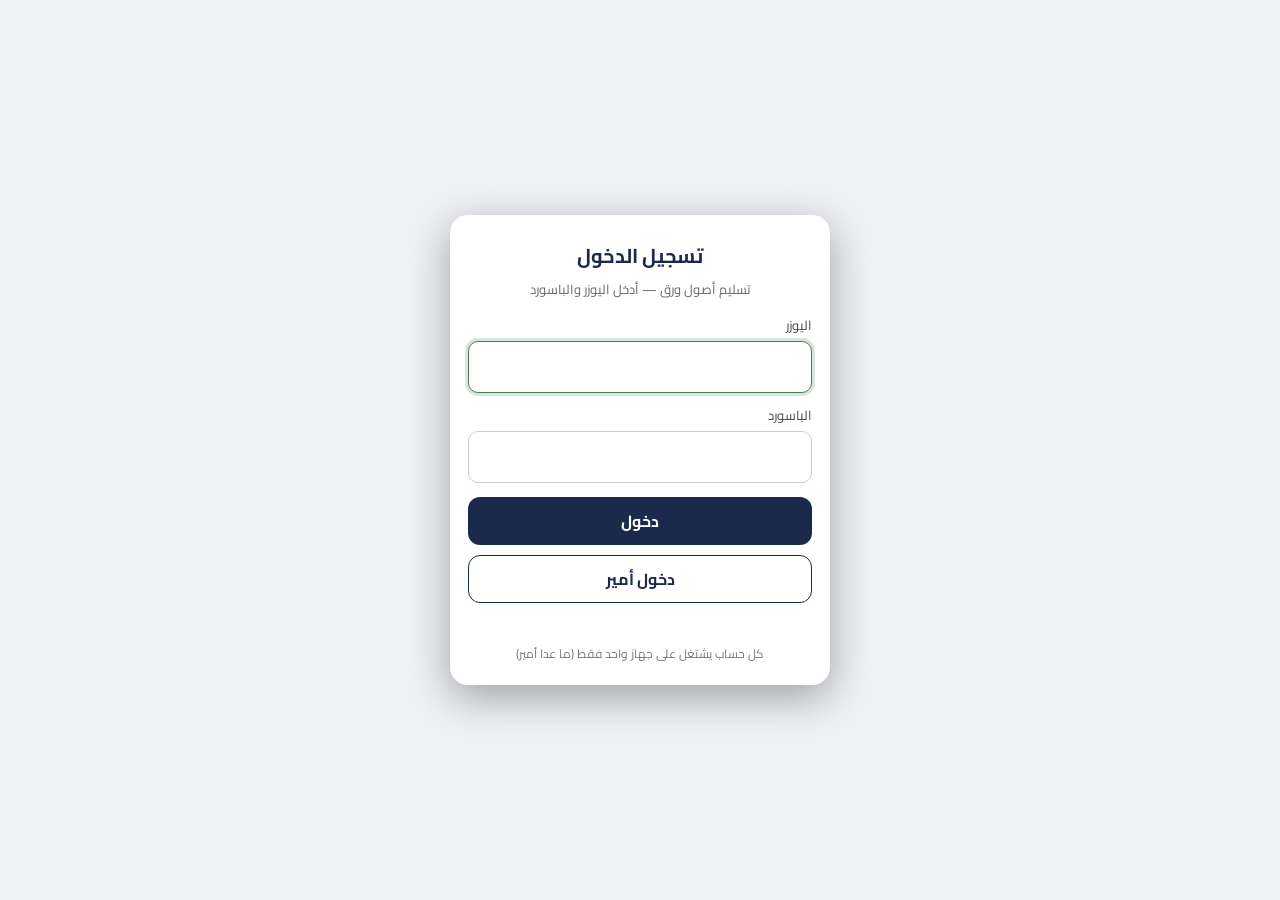
<file: index.html>
<!doctype html><html lang="ar" dir="rtl"><head><meta charset="utf-8">
<meta name="viewport" content="width=device-width,initial-scale=1,viewport-fit=cover">
<meta name="theme-color" content="#1b2a4a"><meta name="apple-mobile-web-app-capable" content="yes"><meta name="mobile-web-app-capable" content="yes">
<meta name="apple-mobile-web-app-title" content="تسليم أصول ورق"><title>تسليم أصول ورق</title>
<link rel="manifest" href="manifest.webmanifest"><link rel="icon" href="icon-192.png"><link rel="apple-touch-icon" href="icon-180.png">
<link rel="stylesheet" href="app.css?v=1.0.0">
<script src="config.js?v=1.0.0"></script>
</head><body>
<script src="auth-gate.js?v=90"></script>
<header id="top"><img id="brandLogo" alt=""><div><h1>تسليم أصول ورق</h1><small id="brandName"></small><span id="syncBadge" class="badge" title="حالة السحابة"></span></div></header>
<div id="testBanner" hidden>وضع اختبار — البيانات بتتحفظ في جدول الاختبار بس</div>
<div id="storeWarn" hidden></div>
<main id="app"></main>
<div id="modal" hidden></div>
<div id="toast" role="status" aria-live="polite"></div>
<input type="file" id="fCam" accept="image/*" capture="environment" hidden>
<input type="file" id="fGal" accept="image/*" multiple hidden>
<input type="file" id="fSelfie" accept="image/*" capture="user" hidden>
<script src="imgproc.js?v=1.0.0"></script>
<script src="pdf-share.js?v=1"></script>
<script src="app.js?v=1.1.0"></script>
</body></html>
</file>
<file: app.css>
@font-face{font-family:'Cairo';font-style:normal;font-weight:200 1000;font-display:swap;src:url(fonts/cairo-arabic.woff2) format('woff2');unicode-range:U+0600-06FF,U+0750-077F,U+0870-08FF,U+200C-200E,U+2010-2011,U+204F,U+2E41,U+FB50-FDFF,U+FE70-FEFC}
@font-face{font-family:'Cairo';font-style:normal;font-weight:200 1000;font-display:swap;src:url(fonts/cairo-latin-ext.woff2) format('woff2');unicode-range:U+0100-02BA,U+02BD-02C5,U+02C7-02CC,U+02CE-02D7,U+02DD-02FF,U+1E00-1EFF,U+20A0-20AB,U+20AD-20C4,U+A720-A7FF}
@font-face{font-family:'Cairo';font-style:normal;font-weight:200 1000;font-display:swap;src:url(fonts/cairo-latin.woff2) format('woff2');unicode-range:U+0000-00FF,U+0131,U+0152-0153,U+02BB-02BC,U+02C6,U+02DA,U+02DC,U+2000-206F,U+20AC,U+2122,U+2212,U+2215,U+FEFF,U+FFFD}
:root{--ink:#1b2a4a;--mut:#667085;--line:#e4e7ec;--bg:#f6f7f9;--ok:#166534;--warn:#9a5b00;--bad:#b42318}
*{box-sizing:border-box}
html,body{margin:0;background:var(--bg);color:#111;font-family:Cairo,"Geeza Pro","Noto Naskh Arabic",Tahoma,sans-serif;font-size:16px;-webkit-text-size-adjust:100%}
#alola-auth-overlay{background:#eef0f4!important}
#alola-auth-overlay h2{color:var(--ink)!important}
#alola-auth-overlay button.login{background:var(--ink)!important}
#alola-auth-overlay button.amir{border-color:var(--ink)!important;color:var(--ink)!important;background:#fff!important}
header#top{position:sticky;top:0;z-index:20;display:flex;align-items:center;gap:10px;padding:calc(8px + env(safe-area-inset-top)) 12px 8px 12px;background:#fff;border-bottom:1px solid var(--line)}
header#top img{width:40px;height:40px;object-fit:contain}
header#top h1{margin:0;font-size:18px;color:var(--ink);line-height:1.2}
header#top small{color:var(--mut);font-size:12px;margin-inline-end:6px}
header#top>div{flex:1;min-width:0;padding-left:120px}
.badge{display:inline-block;margin-top:2px;font-size:11.5px;padding:3px 8px;border-radius:20px;border:1px solid var(--line);color:var(--mut);white-space:nowrap}
.badge.ok{color:var(--ok);border-color:#b7dfc3}.badge.warn{color:var(--warn);border-color:#f1d29b}
#testBanner{background:#fff7e6;color:var(--warn);text-align:center;font-size:13px;padding:4px}
#storeWarn{background:#fdecea;color:var(--bad);font-size:13px;padding:6px 12px}
main{max-width:640px;margin:0 auto;padding:12px 12px calc(110px + env(safe-area-inset-bottom))}
h2{font-size:19px;margin:6px 0 10px;color:var(--ink)}
.card{background:#fff;border:1px solid var(--line);border-radius:14px;padding:14px;margin-bottom:12px}
label.f{display:block;font-size:14px;color:#344054;margin:10px 0 4px;font-weight:600}
label.f .opt{color:var(--mut);font-weight:400;font-size:12px}
input.t,textarea.t,select.t{width:100%;min-height:48px;font:inherit;font-size:16px;padding:10px 12px;border:1.5px solid #d0d5dd;border-radius:10px;background:#fff;color:#111}
textarea.t{min-height:72px;resize:vertical}
input.t:focus,textarea.t:focus,select.t:focus{outline:none;border-color:var(--ink);box-shadow:0 0 0 3px #1b2a4a22}
input.ltr{direction:ltr;text-align:left}
.err{color:var(--bad);font-size:13.5px;margin-top:4px;min-height:0}
.hint{color:var(--mut);font-size:12.5px;margin-top:4px;line-height:1.5}
.okt{color:var(--ok)}.wt{color:var(--warn)}
.btn{display:inline-flex;align-items:center;justify-content:center;gap:6px;min-height:48px;padding:10px 16px;border-radius:12px;border:1.5px solid var(--ink);background:var(--ink);color:#fff;font:inherit;font-size:16px;font-weight:700;cursor:pointer;text-decoration:none}
.btn.ol{background:#fff;color:var(--ink)}
.btn.gh{background:#fff;color:#344054;border-color:#d0d5dd;font-weight:600}
.btn.sm{min-height:40px;padding:6px 10px;font-size:14px;border-radius:10px}
.btn.bad{background:#fff;color:var(--bad);border-color:#f3b8b2}
.btn:disabled{opacity:.5;cursor:not-allowed}
.btn.blk{width:100%}
.row{display:flex;gap:8px;flex-wrap:wrap}.row>*{flex:1}
.steps{display:flex;gap:4px;margin:2px 0 12px}
.steps span{flex:1;height:5px;border-radius:4px;background:#dfe3ea}
.steps span.on{background:var(--ink)}
.stepT{font-size:13px;color:var(--mut);margin-bottom:2px}
.navbar{position:fixed;bottom:0;left:0;right:0;z-index:25;background:#fff;border-top:1px solid var(--line);padding:10px 12px calc(10px + env(safe-area-inset-bottom));display:flex;gap:10px;justify-content:center}
.navbar .btn{flex:1;max-width:300px}
.docs{display:flex;flex-direction:column;gap:10px}
.doc{display:flex;gap:10px;align-items:flex-start;border:1px solid var(--line);border-radius:12px;padding:8px;background:#fff}
.doc img{width:84px;height:112px;object-fit:cover;border-radius:6px;border:1px solid var(--line);background:#fafafa}
.doc .b{flex:1;min-width:0}
.doc .n{font-weight:700;font-size:14px;color:var(--ink)}
.doc .acts{display:flex;gap:6px;flex-wrap:wrap;margin-top:6px}
.doc .acts .btn{min-height:38px;padding:4px 10px;font-size:13px}
.chips{display:flex;flex-wrap:wrap;gap:6px;margin-top:6px}
.chips span{border:1px solid var(--line);border-radius:20px;padding:2px 10px;font-size:13px;background:#fafafa}
.chk{display:flex;gap:10px;align-items:flex-start;font-size:15px;line-height:1.6;padding:10px;border:1.5px solid #d0d5dd;border-radius:12px;background:#fff}
.chk input{width:24px;height:24px;margin-top:3px;flex:none}
.selfie{width:100%;max-width:320px;aspect-ratio:3/4;object-fit:cover;border-radius:14px;border:1px solid var(--line);display:block;margin:8px auto;background:#f2f2f2}
ul.qc{list-style:none;padding:0;margin:8px 0}ul.qc li{padding:4px 0;font-size:14.5px}
.kv{display:grid;grid-template-columns:auto 1fr;gap:6px 12px;font-size:15px}.kv b{color:#475467;font-weight:600}
.list .it{display:block;width:100%;text-align:right;background:#fff;border:1px solid var(--line);border-radius:12px;padding:10px 12px;margin-bottom:8px;font:inherit;color:inherit;cursor:pointer}
.list .it .l1{display:flex;justify-content:space-between;gap:8px;font-weight:700;color:var(--ink)}
.list .it .l2{font-size:13.5px;color:#475467;margin-top:2px}
.list .it .st{font-size:12px;font-weight:400}
.empty{color:var(--mut);text-align:center;padding:24px 8px}
#modal{position:fixed;inset:0;z-index:2147482995;background:#000;display:flex;flex-direction:column}
#modal[hidden]{display:none}
.ed-top{color:#fff;padding:calc(8px + env(safe-area-inset-top)) 12px 6px;font-size:14px;text-align:center}
.ed-wrap{flex:1;position:relative;overflow:hidden;touch-action:none}
.ed-wrap canvas{position:absolute;inset:0;margin:auto}
.ed-bar{background:#111;padding:8px 8px calc(10px + env(safe-area-inset-bottom));display:flex;flex-direction:column;gap:8px}
.ed-bar .row .btn{min-height:44px;font-size:14px;padding:6px 8px}
.seg{display:flex;border:1.5px solid #fff5;border-radius:10px;overflow:hidden}
.seg button{flex:1;background:transparent;color:#fff;border:0;min-height:40px;font:inherit;font-size:14px}
.seg button.on{background:#fff;color:#111;font-weight:700}
.dlg{position:fixed;inset:0;z-index:2147482998;background:#0007;display:flex;align-items:center;justify-content:center;padding:16px}
.dlg .box{background:#fff;border-radius:14px;padding:16px;max-width:420px;width:100%}
.dlg .box p{margin:0 0 14px;line-height:1.7}
#toast{position:fixed;bottom:calc(84px + env(safe-area-inset-bottom));left:50%;transform:translateX(-50%);background:#222;color:#fff;padding:10px 14px;border-radius:12px;font-size:14px;max-width:92vw;opacity:0;pointer-events:none;transition:opacity .2s;z-index:2147483100;text-align:center}
#toast.on{opacity:.95}
.thumbs{display:flex;gap:6px;flex-wrap:wrap}.thumbs img{width:64px;height:86px;object-fit:cover;border:1px solid var(--line);border-radius:6px}
.srch{display:flex;gap:8px}.srch input{flex:1}
.dates{display:flex;gap:8px;margin-top:8px}.dates input{flex:1}
.sec{font-size:13px;color:var(--mut);margin:14px 0 6px;font-weight:700}
</file>
